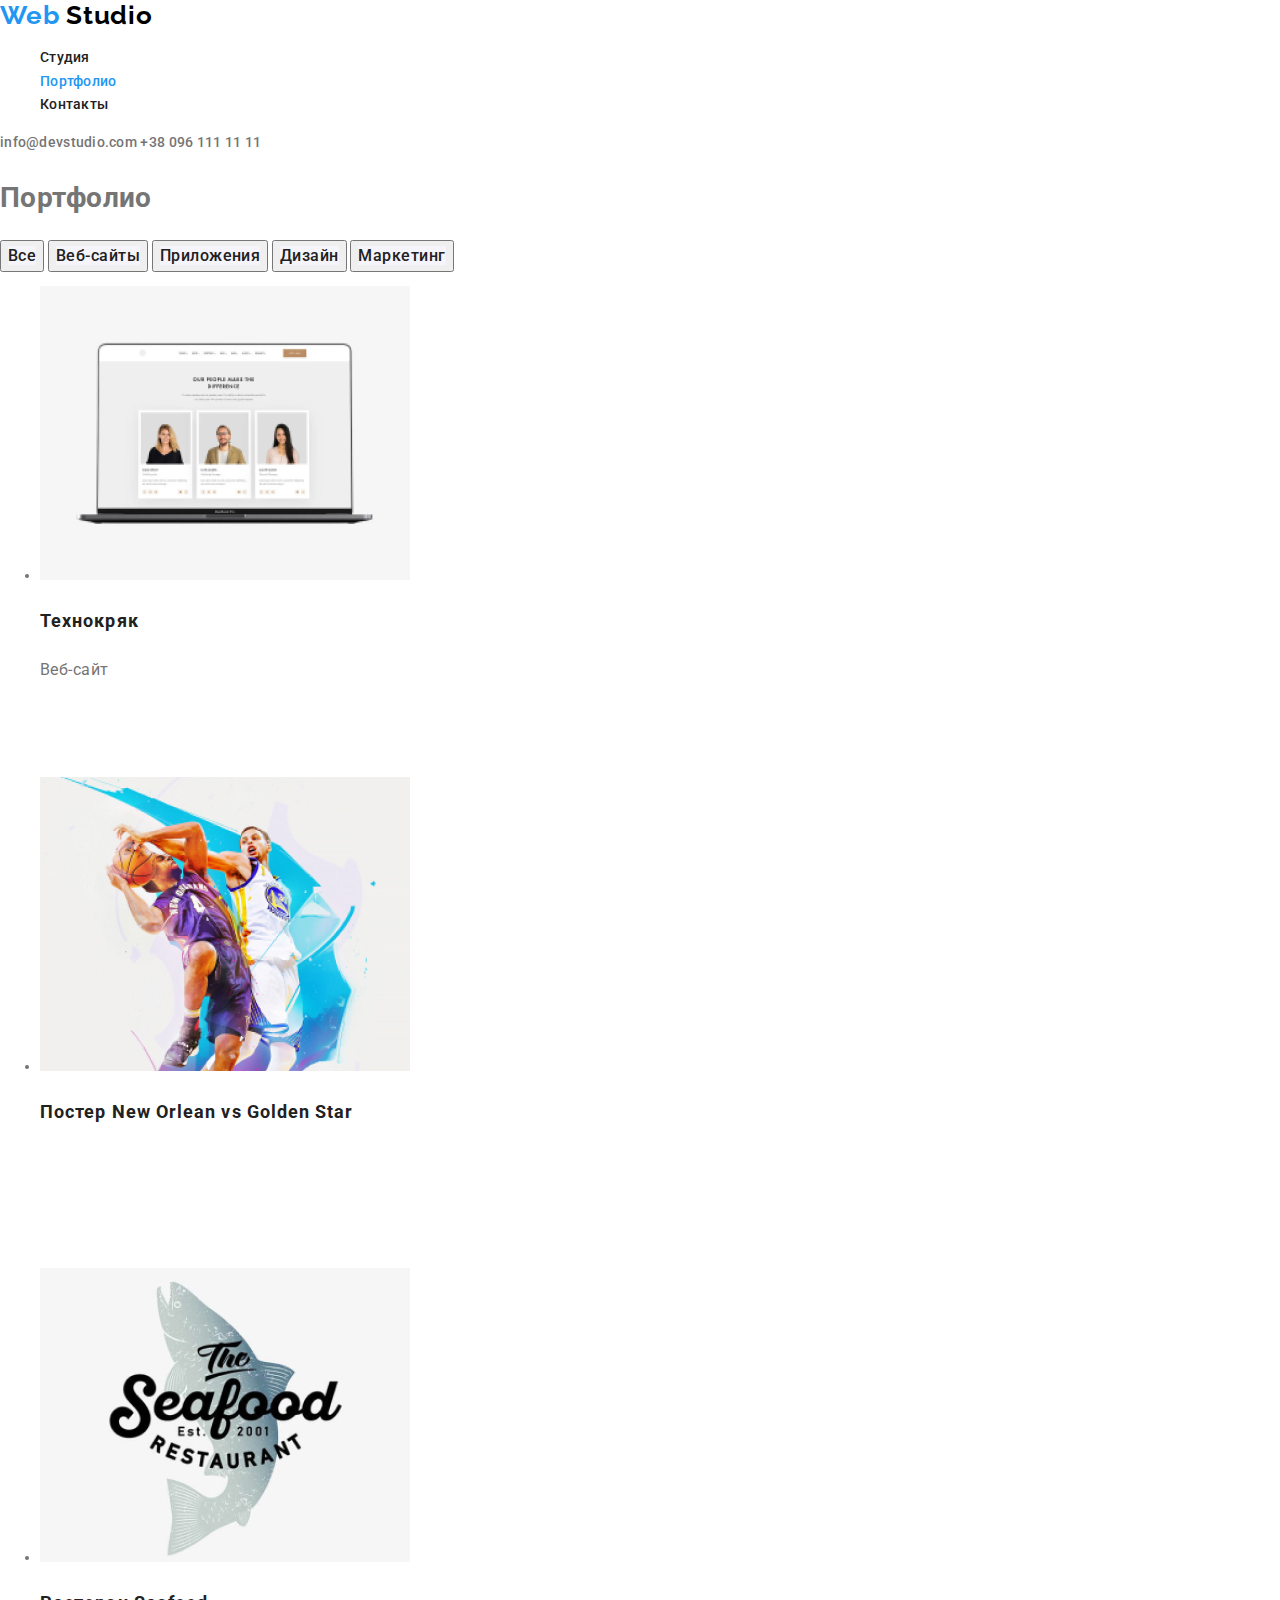
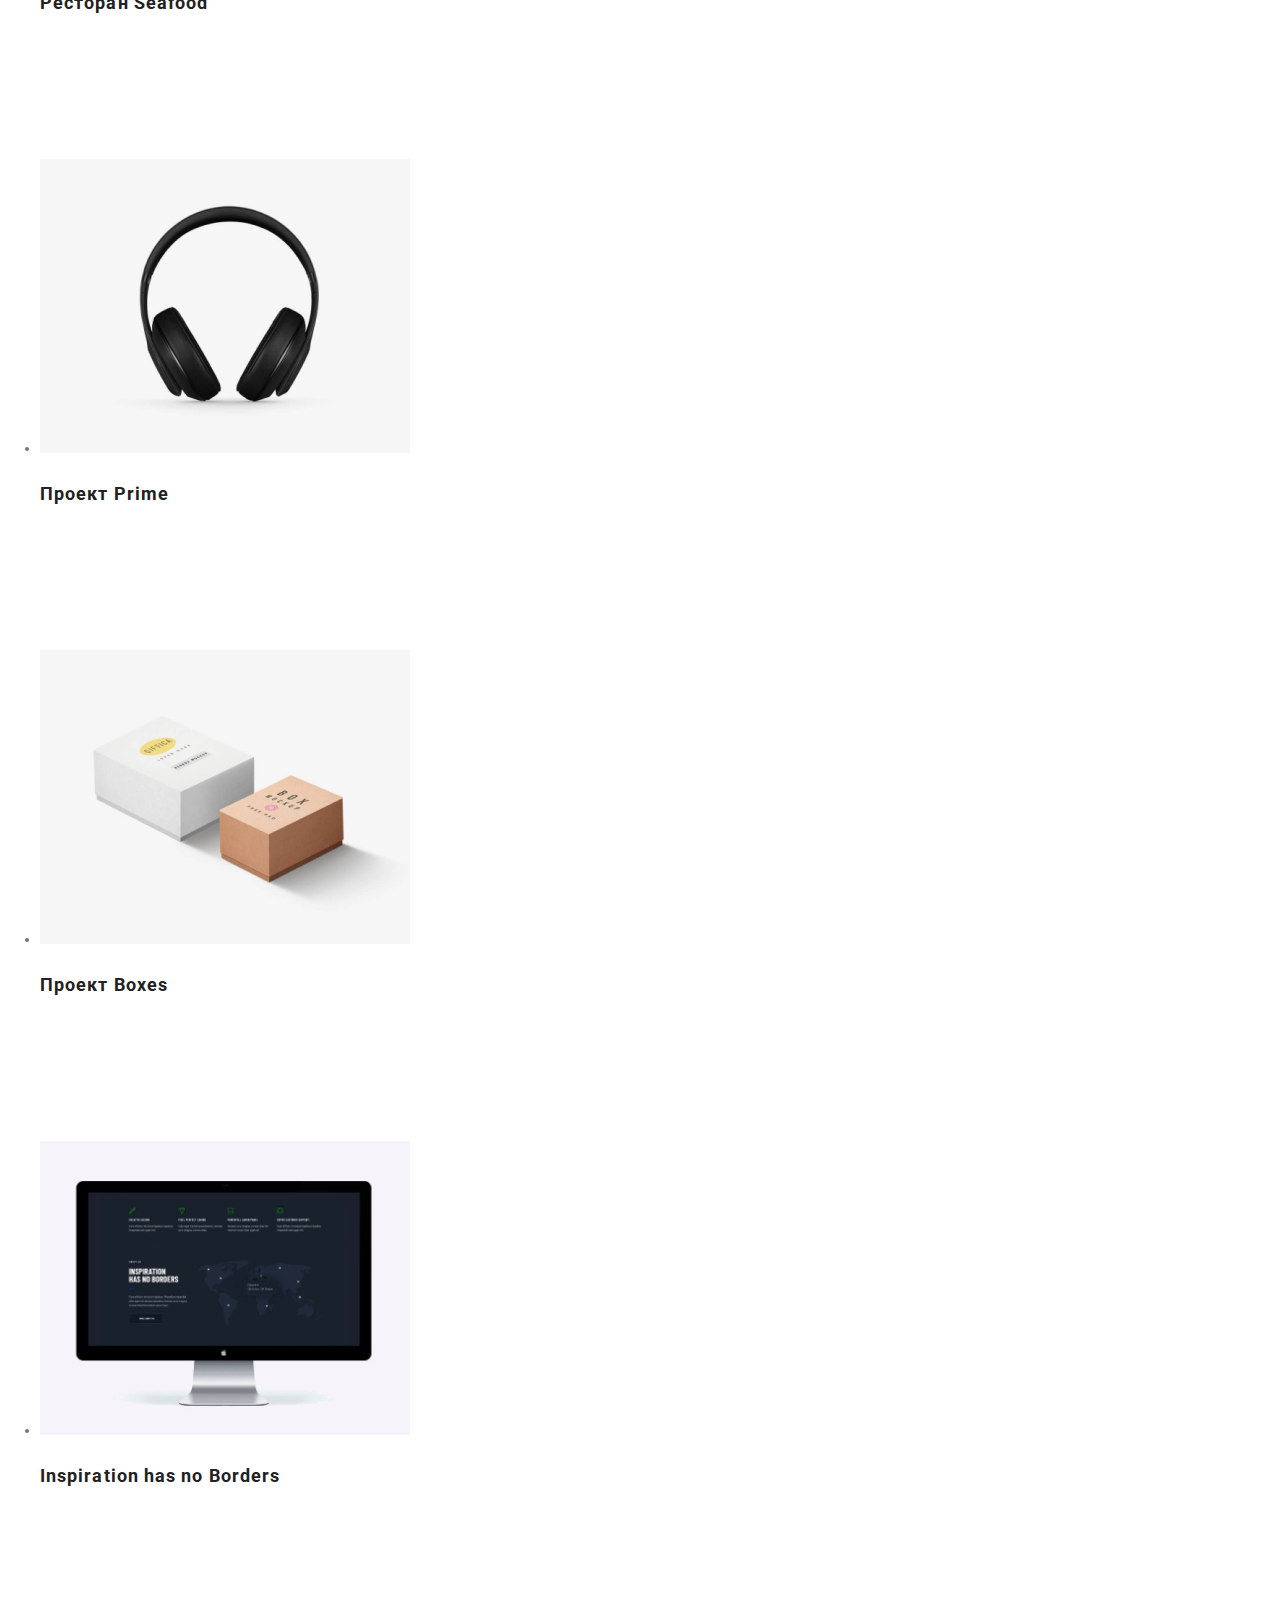
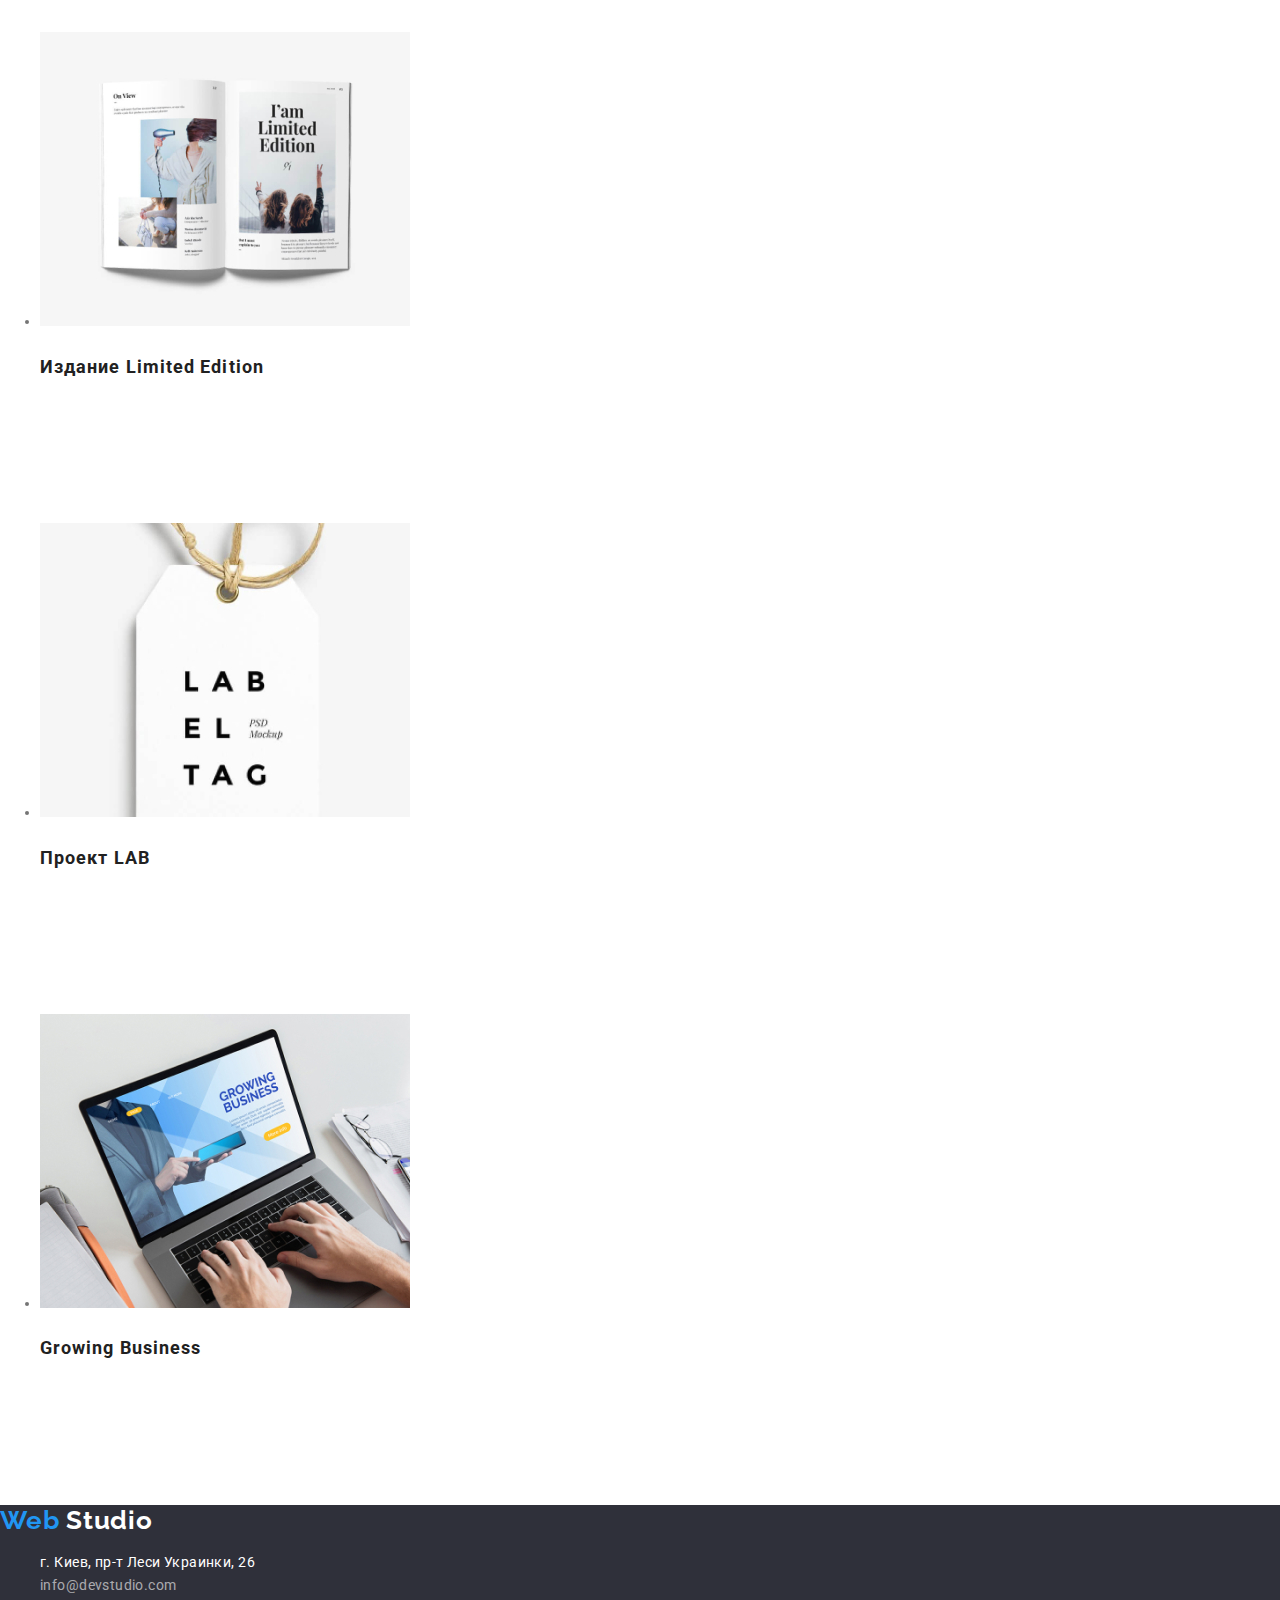
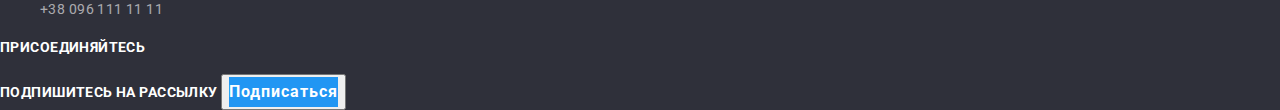
<file: portfolio.html>
<!DOCTYPE html>
<html lang="en">
<head>
    <meta charset="UTF-8">
    <meta name="viewport" content="width=device-width, initial-scale=1.0">
    <title>WebStudio</title>
    <link href="https://fonts.googleapis.com/css2?family=Raleway:wght@700&family=Roboto:wght@400;500;700;900&display=swap" rel="stylesheet">
    <link rel="stylesheet" href="./css/normalize.css">
    <link rel="stylesheet" href="./css/styles.css">
</head>
<body>
    <!-- Header-->
    <header>
        <nav>
          <a href="./index.html" class="logo"> <span class="logo-web">Web</span> Studio </a>
          
          <ul class="site-nav list">
            <li><a href="./index.html" class="link">Студия</a></li>
            <li><a href="./portfolio.html" class="link current">Портфолио</a></li>
            <li><a href="" class="link">Контакты</a></li>
          </ul>
        </nav>
        <div class="contacts list">
          <a href="mailto:info@devstudio.com">info@devstudio.com</a>
          <a href="tel:+380961111111">+38 096 111 11 11</a>
        </div>
        
      </header>

<main>
    <h1>Портфолио</h1>
    <div>
        <button><a href="" class="portfolio-btn">Все </a></button>
        <button><a href="" class="portfolio-btn">Веб-сайты </a></button>
        <button><a href="" class="portfolio-btn">Приложения</a></button>
        <button><a href="" class="portfolio-btn">Дизайн</a></button>
        <button><a href="" class="portfolio-btn">Маркетинг</a></button>
    </div>
    <div>
        <ul class="portf">
            <li>
                <img src="./Portfolio_pictures/tehnokryak.jpg" alt="Технокряк" >
                <h2>Технокряк</h2>
                <p class="type">Веб-сайт</p>
                <p>Технокряк это современная площадка распространения коронавируса. Компании используют эту платформу для цифрового шпионажа и атак на защищённые сервера конкурентов.</p>
            </li>
            <li>
                <img src="./Portfolio_pictures/poster.jpg" alt="Постер">
                <h2>Постер New Orlean vs Golden Star</h2>
                <p>Дизайн </p>
                <p>Технокряк это современная площадка распространения коронавируса. Компании используют эту платформу для цифрового шпионажа и атак на защищённые сервера конкурентов.</p>
            </li> 
            <li>
                <img src="./Portfolio_pictures/restaurant.jpg" alt="Ресторан">
                <h2>Ресторан Seafood</h2>
                <p>Приложение</p>
                <p>Технокряк это современная площадка распространения коронавируса. Компании используют эту платформу для цифрового шпионажа и атак на защищённые сервера конкурентов.</p>
            </li> 
            <li>
                <img src="./Portfolio_pictures/project_prime.jpg" alt="Prime">
                <h2>Проект Prime</h2>
                <p>Маркетинг</p>
                <p>Технокряк это современная площадка распространения коронавируса. Компании используют эту платформу для цифрового шпионажа и атак на защищённые сервера конкурентов.</p>
            </li> 
            <li>
                <img src="./Portfolio_pictures/project_boxes.jpg" alt="Boxes">
                <h2>Проект Boxes</h2>
                <p>Приложение</p>
                <p>Технокряк это современная площадка распространения коронавируса. Компании используют эту платформу для цифрового шпионажа и атак на защищённые сервера конкурентов.</p>
            </li> 
            <li>
                <img src="./Portfolio_pictures/inspiration.jpg" alt="Inspiration">
                <h2>Inspiration has no Borders</h2>
                <p>Веб-сайт</p>
                <p>Технокряк это современная площадка распространения коронавируса. Компании используют эту платформу для цифрового шпионажа и атак на защищённые сервера конкурентов.</p>
            </li> 
            <li>
                <img src="./Portfolio_pictures/limited_edition.jpg" alt="Limited Edition">
                <h2>Издание Limited Edition</h2>
                <p>Дизайн</p>
                <p>Технокряк это современная площадка распространения коронавируса. Компании используют эту платформу для цифрового шпионажа и атак на защищённые сервера конкурентов.</p>
            </li> 
            <li>
                <img src="./Portfolio_pictures/project_labeltag.jpg" alt="LAB">
                <h2>Проект LAB</h2>
                <p>Маркетинг</p>
                <p>Технокряк это современная площадка распространения коронавируса. Компании используют эту платформу для цифрового шпионажа и атак на защищённые сервера конкурентов.</p>
            </li> 
            <li>
                <img src="./Portfolio_pictures/growing_busines.jpg" alt="Growing Business ">
                <h2>Growing Business</h2>
                <p>Приложение</p>
                <p>Технокряк это современная площадка распространения коронавируса. Компании используют эту платформу для цифрового шпионажа и атак на защищённые сервера конкурентов.</p>
            </li>
        </ul>
    </div>
</main>

 <!--Футер-->
 <footer class="info">
    <div>
      <a href="./index.html" class="fut-logo"><span>Web</span> Studio </a>
      <address>
        <ul class="add list">
          <li><a href="">г. Киев, пр-т Леси Украинки, 26</a></li>
          <li><a href="mailto:info@devstudio.com" class="mail">info@devstudio.com</a></li>
          <li><a href="tel:+380961111111" class="tel">+38 096 111 11 11</a></li>
        </ul>
      </address>
    </div>

    <div>
      <b>Присоединяйтесь</b>
      <ul class="links list">
        <li>
          <a
            href="https://www.instagram.com/"
            target="_blank"
            rel="noopener noreferrer"
            aria-label="ссылка Instagram"
          ></a>
        </li>
        <li>
          <a
            href="https://twitter.com/"
            target="_blank"
            rel="noopener noreferrer"
            aria-label="ссылка Twitter"
          ></a>
        </li>
        <li>
          <a
            href="https://www.facebook.com/"
            target="_blank"
            rel="noopener noreferrer"
            aria-label="ссылка Facebook"
          ></a>
        </li>
        <li>
          <a
            href="https://www.linkedin.com/"
            target="_blank"
            rel="noopener noreferrer"
            aria-label="ссылка LinkedIn"
          ></a>
        </li>
      </ul>
    </div>

    <div>
      <b>Подпишитесь на рассылку</b>
      <button><a href="" class="subscribe">Подписаться</a></button>
    </div>
  </footer>
    </body>
  </html>
</file>
<file: css/styles.css>
/* font-family: 'Raleway', sans-serif;
font-family: 'Roboto', sans-serif; */

/*Палітра кольорів
color: #FFFFFF; - білий
color: #212121; -колір основного тексту
color: #2196F3; - синій
color: #757575; - сірий
color: rgba(255, 255, 255, 0.6); - в футері
bacground-color: #F5F4FA; - вторинний колір фону
background: #2F303A;
*/
:root {
  --primary-text-color: #757575;
  --title-text-color: #ffffff;
  --h-text-color: #212121;
  --acent-text-color: #2196f3;
  --secondary-text-color: rgba(255, 255, 255, 0.6);
  --background-color: #f5f4fa;
  --background-footer-color: #2f303a;
  --logo-color: #000000;
  --secondary-background-color: rgba(47, 48, 58, 0.8);
}

body {
  background-color: var(--title-text-color);
  color: var(--primary-text-color);
  font-family: "Roboto", sans-serif;
  font-size: 14px;
  line-height: 1.7;
  letter-spacing: 0.03em;
}

/* Логотип*/
.logo {
  color: var(--logo-color);
  font-family: "Raleway", sans-serif;
  font-style: normal;
  font-weight: bold;
  font-size: 26px;
  line-height: 1.19;
  letter-spacing: 0.03em;
  text-decoration: none;
}
.logo-web {
  color: var(--acent-text-color);
}

/*Загальні налаштування*/
.list {
  list-style: none;
}

/*Навігація*/
.site-nav .link {
  color: var(--h-text-color);
  font-weight: 500;
  font-size: 14px;
  line-height: 1.14;
  letter-spacing: 0.02em;
  text-decoration: none;
}
.site-nav .link.current {
  color: var(--acent-text-color);
}
.site-nav .link:hover {
  color: var(--acent-text-color);
}
.site-nav .link:focus {
  color: var(--acent-text-color);
}

/*Контакти*/
.contacts a {
  color: var(--primary-text-color);
  font-weight: 500;
  font-size: 14px;
  line-height: 1.14;
  letter-spacing: 0.02em;
  text-decoration: none;
}
.contacts a:hover {
  color: var(--acent-text-color);
}
.contacts a:focus {
  color: var(--acent-text-color);
}

/*Герой*/
.hero {
  background-color: var(--secondary-background-color);
  color: var(--title-text-color);
}
.hero h1 {
  font-weight: 900;
  font-size: 44px;
  line-height: 1.36;
  letter-spacing: 0.06em;
  text-transform: uppercase;
  text-align: center;
}
.hero .btn {
  background-color: var(--acent-text-color);
  color: var(--title-text-color);
  font-weight: bold;
  font-size: 16px;
  line-height: 1.875;
  letter-spacing: 0.06em;
  text-decoration: none;
  display: flex;
  align-items: center;
  text-align: center;
}

/*Особливості*/
.text img {
  background-color: var(--background-color);
}
.text h3 {
  color: var(--h-text-color);
  font-weight: bold;
  font-size: 14px;
  line-height: 1.14;
  letter-spacing: 0.03em;
  text-transform: uppercase;
}
.text a:hover {
  color: var(--acent-text-color);
}

/*Чим займаємось*/
.service h2 {
  color: var(--h-text-color);
  font-weight: bold;
  font-size: 36px;
  line-height: 1.17;
  text-align: center;
  letter-spacing: 0.03em;
  text-align: center;
}
.service h3 {
  background-color: var(--secondary-background-color);
  color: var(--title-text-color);
  font-weight: bold;
  font-size: 14px;
  line-height: 1.14;
  letter-spacing: 0.03em;
  text-align: center;
  text-transform: uppercase;
}

/*Команда*/
.team {
  background-color: var(--background-color);
}
.team h2,
h3 {
  color: var(--h-text-color);
}
.team p {
  color: var(--primary-text-color);
  font-weight: normal;
  font-size: 16px;
  line-height: 1.19;
  letter-spacing: 0.03em;
  text-align: center;
}
.team h2 {
  font-weight: bold;
  font-size: 36px;
  line-height: 1.17;
  text-align: center;
  letter-spacing: 0.03em;
  text-align: center;
}
.team h3 {
  font-weight: 500;
  font-size: 16px;
  line-height: 1.19;
  letter-spacing: 0.03em;
  text-align: center;
}

/*Клієнти*/
.clients {
  color: var(--h-text-color);
  font-weight: bold;
  font-size: 36px;
  line-height: 42px;
  text-align: center;
  letter-spacing: 0.03em;
  text-align: center;
}

/*Футер*/
.info {
  background-color: var(--background-footer-color);
}
.info a {
  color: var(--title-text-color);
  text-decoration: none;
}
.info span {
  color: var(--acent-text-color);
}
.info .fut-logo {
  font-family: "Raleway", sans-serif;
  font-style: normal;
  font-weight: bold;
  font-size: 26px;
  line-height: 1.19;
  letter-spacing: 0.03em;
  text-decoration: none;
}
.info .add {
  font-weight: normal;
  font-size: 14px;
  line-height: 1.7;
  letter-spacing: 0.03em;
  font-style: normal;
}
.info .mail {
  color: var(--secondary-text-color);
}
.info .tel {
  color: var(--secondary-text-color);
}
.info b {
  color: var(--title-text-color);
  font-weight: bold;
  font-size: 14px;
  line-height: 1.14;
  letter-spacing: 0.03em;
  text-transform: uppercase;
}
.info .subscribe {
  background-color: var(--acent-text-color);
  font-weight: bold;
  font-size: 16px;
  line-height: 30px;
  align-items: center;
  text-align: center;
  letter-spacing: 0.06em;
  text-decoration: none;
  display: flex;
  align-items: center;
  text-align: center;
}

/*Портфоліо*/
.portfolio-btn {
  font-weight: 500;
  font-size: 16px;
  line-height: 1.625;
  text-align: center;
  letter-spacing: 0.03em;
  color: var(--h-text-color);
  background: var(--background-color);
  text-decoration: none;
}
.portfolio-btn:hover {
  color: var(--title-text-color);
  background-color: var(--acent-text-color);
}
.portfolio-btn:focus {
  color: var(--title-text-color);
  background-color: var(--acent-text-color);
}
.portf h2 {
  font-family: "Roboto", sans-serif;
  font-weight: bold;
  font-size: 18px;
  line-height: 2;
  letter-spacing: 0.06em;
  color: var(--h-text-color);
}
.portf .type {
  font-family: "Roboto", sans-serif;
  font-weight: normal;
  font-size: 16px;
  line-height: 1.875;
  letter-spacing: 0.03em;
  color: var(--primary-text-color);
}
.portf p {
  font-family: Roboto;
  font-weight: normal;
  font-size: 18px;
  line-height: 1.56;
  letter-spacing: 0.03em;
  color: var(--title-text-color);
}
</file>
